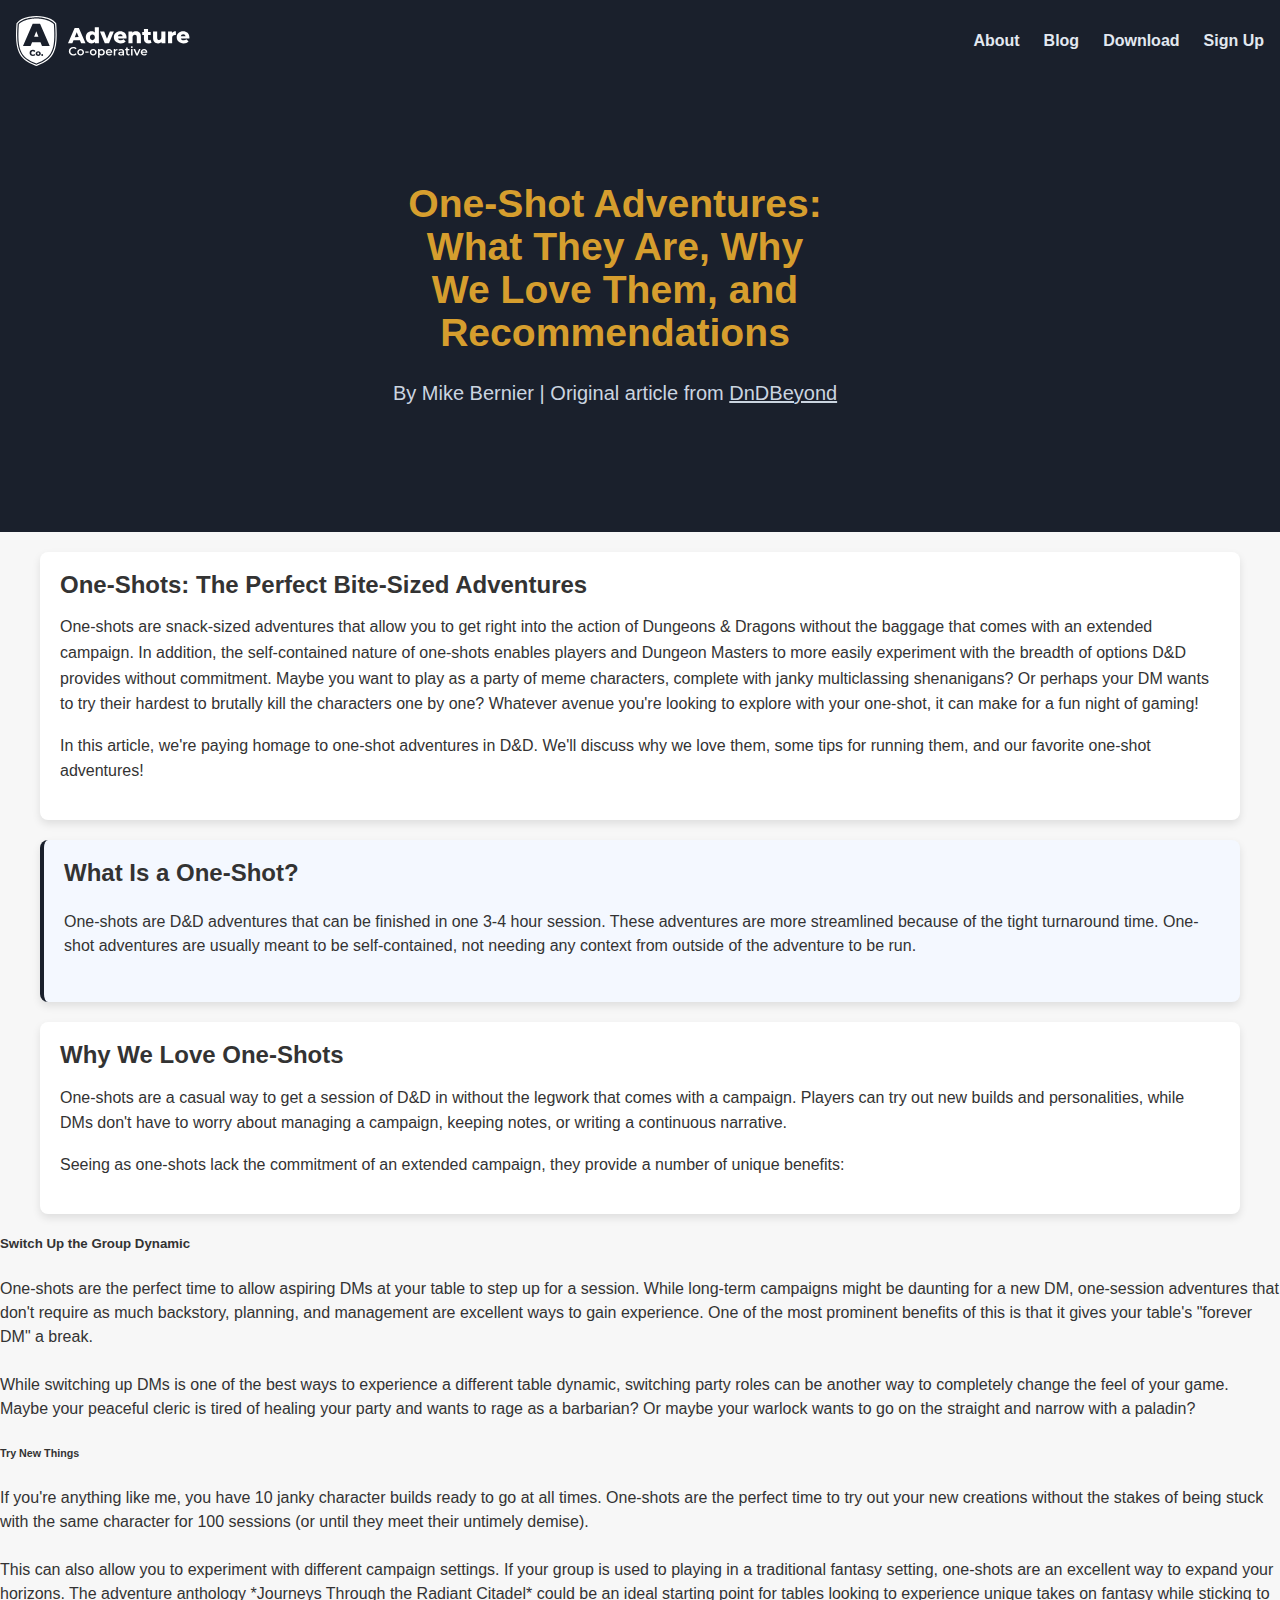
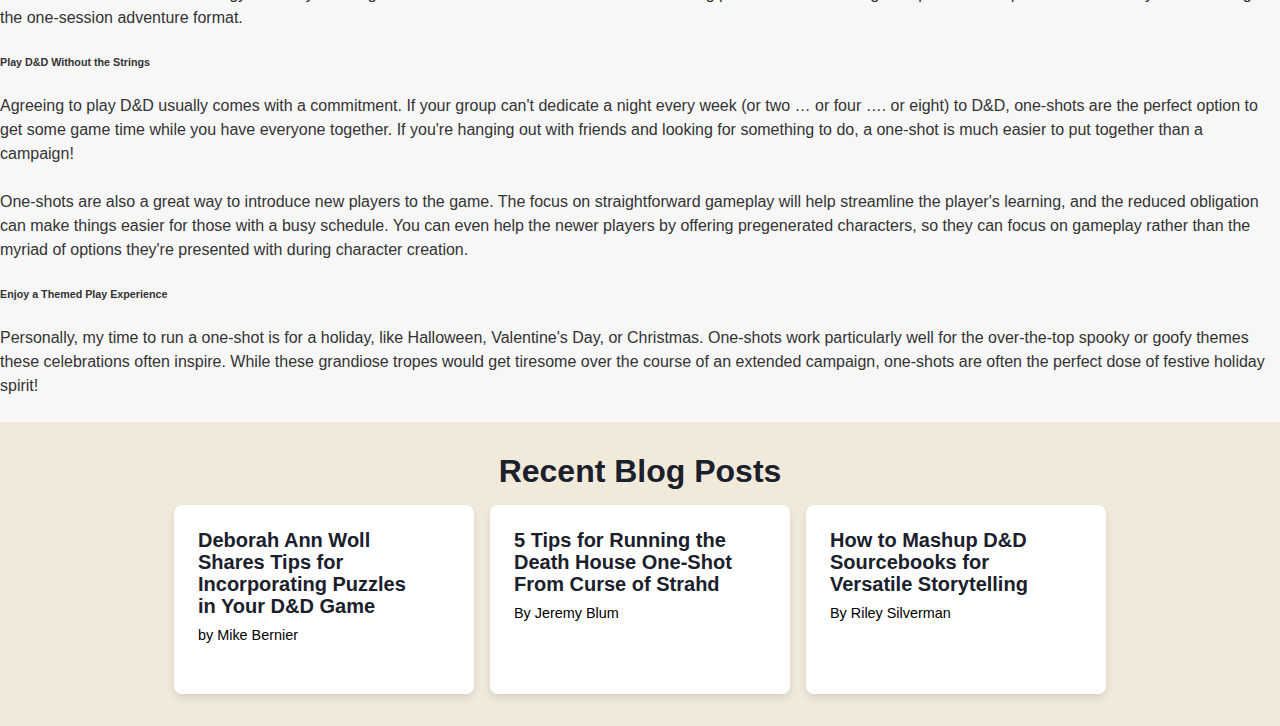
<file: Projects/Two Page Site/blog-post.html>
<!DOCTYPE html>
<html lang="en">
<head>
    <meta charset="UTF-8">
    <meta name="viewport" content="width=device-width, initial-scale=1.0">
    <title>Adventure Co</title>
    <link rel="stylesheet" href="./css/blog-post.css">
    <link rel="preconnect" href="https://fonts.googleapis.com">
<link rel="preconnect" href="https://fonts.gstatic.com" crossorigin>
<link href="https://fonts.googleapis.com/css2?family=Carme&display=swap" rel="stylesheet">
</head>
<header class="navbar">
    <div class="container1">
          
        <!-- Logo section with your SVG image -->
    <a href="/" class="navbar__logo">
        <img src="./images/logo-ac.svg" alt="Logo" class="navbar__logo-img" />
      </a>
      
      <!-- Navigation menu -->
      <nav id="nav" class="navbar__nav">
        <ul class="navbar__list">
          
          <!-- List of navigation links -->
          <li>
            <a href="#" class="navbar__link">About</a>
          </li>
          <li>
            <a href="#" class="navbar__link">Blog</a>
          </li>
          <li>
            <a href="#" class="navbar__link">Download</a>
          </li>
          <li>
            <a href="#" class="navbar__link">Sign Up</a>
          </li>
          </ul>
      </nav>
    </div>
</header>
<body>
    <section class="banner">
        <div class="container1">
            <div class="banner__content">
                <h2 class="banner__title">One-Shot Adventures: What They Are, Why We Love Them, and Recommendations</h2>
                <p class="banner__text">By Mike Bernier | Original article from&nbsp;<a href="https://www.dndbeyond.com/posts/1300-one-shot-adventures-what-they-are-why-we-love-them">DnDBeyond</a></p>
            </div>
        </div>
    </section>

    <section>
        <div class="container">
            <div class="main-content">
                <div class="section-content">
                    <h1>One-Shots: The Perfect Bite-Sized Adventures</h1>
                    <p>
                        One-shots are snack-sized adventures that allow you to get right into the action of Dungeons & Dragons without the baggage that comes with an extended campaign. In addition, the self-contained nature of one-shots enables players and Dungeon Masters to more easily experiment with the breadth of options D&D provides without commitment. Maybe you want to play as a party of meme characters, complete with janky multiclassing shenanigans? Or perhaps your DM wants to try their hardest to brutally kill the characters one by one? Whatever avenue you're looking to explore with your one-shot, it can make for a fun night of gaming!
                    </p>
                    <p>
                        In this article, we're paying homage to one-shot adventures in D&D. We'll discuss why we love them, some tips for running them, and our favorite one-shot adventures!
                    </p>
                </div>
    
                <div class="section-box">
                    <h2>What Is a One-Shot?</h2>
                    <p>
                        One-shots are D&D adventures that can be finished in one 3-4 hour session. These adventures are more streamlined because of the tight turnaround time. One-shot adventures are usually meant to be self-contained, not needing any context from outside of the adventure to be run.
                    </p>
                </div>

                <div class="section-content">
                    <h2>Why We Love One-Shots</h2>
                    <p>
                        One-shots are a casual way to get a session of D&D in without the legwork that comes with a campaign. Players can try out new builds and personalities, while DMs don't have to worry about managing a campaign, keeping notes, or writing a continuous narrative.
                    </p>
                    <p>
                        Seeing as one-shots lack the commitment of an extended campaign, they provide a number of unique benefits: 
                    </p>
                </div>
            </div>
        </div>
    </section>       

    <section class="responsive-section">
        <div class="responsive-content">
            <h5>Switch Up the Group Dynamic</h5>
            <p>
                One-shots are the perfect time to allow aspiring DMs at your table to step up for a session. While long-term campaigns might be daunting for a new DM, one-session adventures that don't require as much backstory, planning, and management are excellent ways to gain experience. One of the most prominent benefits of this is that it gives your table's "forever DM" a break.
            </p>
            <p>
                While switching up DMs is one of the best ways to experience a different table dynamic, switching party roles can be another way to completely change the feel of your game. Maybe your peaceful cleric is tired of healing your party and wants to rage as a barbarian? Or maybe your warlock wants to go on the straight and narrow with a paladin?
            </p>
        
            <h6>Try New Things</h6>
            <p>
                If you're anything like me, you have 10 janky character builds ready to go at all times. One-shots are the perfect time to try out your new creations without the stakes of being stuck with the same character for 100 sessions (or until they meet their untimely demise).
            </p>
            <p>
                This can also allow you to experiment with different campaign settings. If your group is used to playing in a traditional fantasy setting, one-shots are an excellent way to expand your horizons. The adventure anthology *Journeys Through the Radiant Citadel* could be an ideal starting point for tables looking to experience unique takes on fantasy while sticking to the one-session adventure format.
            </p>
        
            <h6>Play D&D Without the Strings</h6>
            <p>
                Agreeing to play D&D usually comes with a commitment. If your group can't dedicate a night every week (or two … or four …. or eight) to D&D, one-shots are the perfect option to get some game time while you have everyone together. If you're hanging out with friends and looking for something to do, a one-shot is much easier to put together than a campaign!
            </p>
            <p>
                One-shots are also a great way to introduce new players to the game. The focus on straightforward gameplay will help streamline the player's learning, and the reduced obligation can make things easier for those with a busy schedule. You can even help the newer players by offering pregenerated characters, so they can focus on gameplay rather than the myriad of options they're presented with during character creation.
            </p>
        
            <h6>Enjoy a Themed Play Experience</h6>
            <p>
                Personally, my time to run a one-shot is for a holiday, like Halloween, Valentine's Day, or Christmas. One-shots work particularly well for the over-the-top spooky or goofy themes these celebrations often inspire. While these grandiose tropes would get tiresome over the course of an extended campaign, one-shots are often the perfect dose of festive holiday spirit!
            </p>
        </div>
    </section>

    <section class="blog-posts">
        <h2>Recent Blog Posts</h2>
        <div class="post-grid">
            <a href="https://www.dndbeyond.com/posts/1176-deborah-ann-woll-shares-tips-for-incorporating" class="post-card">
                <h3>Deborah Ann Woll Shares Tips for Incorporating Puzzles in Your D&D Game</h3>
                <p>by Mike Bernier</p>
            </a>
            <a href="https://www.dndbeyond.com/posts/1092-5-tips-for-running-the-death-house-one-shot-from" class="post-card">
                <h3>5 Tips for Running the Death House One-Shot From Curse of Strahd</h3>
                <p>By Jeremy Blum</p>
            </a>
            <a href="https://www.dndbeyond.com/posts/1255-how-to-mashup-d-d-sourcebooks-for-versatile" class="post-card">
                <h3>How to Mashup D&D Sourcebooks for Versatile Storytelling</h3>
                <p>By Riley Silverman</p>
            </a>
        </div>
    </section>
</file>
<file: Projects/Two Page Site/css/blog-post.css>
/* ---------- CSS Reset ---------- */
/* Adapted from: https://piccalil.li/blog/a-more-modern-css-reset/ */

/* Box sizing rules */
*,
*::before,
*::after {
  box-sizing: border-box;
}

/* Prevent font size inflation */
html {
  -moz-text-size-adjust: none;
  -webkit-text-size-adjust: none;
  text-size-adjust: none;
  color: var(--color-primary);
  font-family: var(--font-primary);
  line-height: 1.5;
}

/* Remove default margin in favor of better control in authored CSS */
h1,
h2,
h3,
h4,
h5,
h6,
p,
figure,
blockquote,
ol,
ul,
dl,
dd {
  margin: 0 0 1.5rem;
}

/* Remove list styles on ul, ol elements with a list role */
ul[role="list"],
ol[role="list"] {
  list-style: none;
}

/* Set core body defaults */
body {
  min-height: 100vh;
  margin: 0;
}

/* Set shorter line heights on headings and interactive elements */
h1,
h2,
h3,
h4,
button,
input,
label {
  line-height: 1.1;
}

/* Balance text wrapping on headings */
h1,
h2,
h3,
h4 {
  text-wrap: balance;
}

/* A elements without a class get default styles */
a:not([class]) {
  text-decoration-skip-ink: auto;
  color: var(--color-blue);
  transition: all var(--transition);
}

a:not([class]):hover,
a:not([class]):focus-visible {
  color: var(--color-green);
}

/* Make images easier to work with */
img,
picture,
svg {
  max-width: 100%;
  display: block;
}

svg {
  fill: currentColor;
}

svg:not(:root) {
  overflow: hidden;
}

/* Inherit fonts for inputs and buttons */
input,
button,
textarea,
select {
  font-family: inherit;
  font-size: inherit;
}

/* Ensure textareas without a rows attribute are not tiny */
textarea:not([rows]) {
  min-height: 10em;
}

/* Anchored elements have extra scroll margin */
:target {
  scroll-margin-block: 5ex;
}

/* Remove all animations, transitions, and smooth scroll for users who prefer reduced motion */
@media (prefers-reduced-motion: reduce) {
  html:focus-within {
    scroll-behavior: auto;
  }

  *,
  *::before,
  *::after {
    animation-duration: 0.01ms !important;
    animation-iteration-count: 1 !important;
    transition-duration: 0.01ms !important;
    scroll-behavior: auto !important;
  }
}

.container1 {
  display: flex;
  justify-content: space-between;
  align-items: center;
  background-color: #1a202c;
  padding: 1rem;
}

.navbar__logo {
  width: 25%;
  margin-right: 0.5rem;
}

.navbar__logo-img {
  height: 3.125rem;
}

.navbar__nav {
  display: flex;
}

.navbar__list {
  list-style: none;
  display: flex;
  gap: 1.5rem;
  margin: 0;
  padding: 0;
}

.navbar__link {
  color: #E2E8F0;
  text-decoration: none;
  font-weight: bold;
}

.navbar__link:hover {
  background-color: #D69E2E;
}

.navbar__link:hover,
.navbar__link:focus {
  color: #1a202c;
}

.banner {
  background-image: url(../images/hero-banner.jpg);
  background-position: center;
  background-size: cover;
}

.banner .container1 {
  display: flex;
  justify-content: center;
  align-items: center;
  min-height: 50vh;
  text-align: center;
  padding: 3em 1.5em;
}

.banner__content {
  width: min(35em, 100%);
  display: flex;
  flex-direction: column;
  align-items: center;
  text-align: center;
}

.banner__title {
  color: #D69E2E;
  display: flex;
  align-items: center;
  margin-right: 3.125rem;
}

.banner__text {
  font-size: 1.15rem;
  color: #CBD5E0;
  display: flex;
  align-items: center;
  margin-right: 3.125rem;
}

@media only screen and (min-width: 45em) {
  .banner__title {
      font-size: 2.069rem;
  }

  .banner__text,
  .btn--large {
      font-size: 1.2rem;
  }
}

@media only screen and (min-width: 60em) {
  .banner__title {
      font-size: 2.444rem;
  }

  .banner__text,
  .btn--large {
      font-size: 1.25rem;
  }
}

* {
  box-sizing: border-box;
  margin: 0;
  padding: 0;
  font-family: Arial, sans-serif;
}

body {
  background-color: #f7f7f7;
  color: #333;
}

.container {
  display: flex;
  max-width: 75rem;
  margin: 1.25rem auto;
  gap: 1.25rem;
}

.main-content {
  flex: 2;
  display: flex;
  flex-direction: column;
  gap: 1.25rem;
}

.section-content {
  padding: 1.25rem;
  background-color: #ffffff;
  border-radius: 0.5rem;
  box-shadow: 0 0.25rem 0.5rem rgba(0, 0, 0, 0.1);
}

.section-content h1,
.section-content h2 {
  font-size: 1.5rem;
  margin-bottom: 1rem;
  color: #333;
}

.section-content p {
  line-height: 1.6;
  margin-bottom: 1rem;
}

.section-box {
  padding: 1.25rem;
  background-color: #f4f8ff;
  border-left: 0.25rem solid #1a202c;
  border-radius: 0.5rem;
  box-shadow: 0 0.25rem 0.5rem rgba(0, 0, 0, 0.1);
}

.section-container {
  max-width: 60rem;
  margin: 1.25rem auto;
  padding: 1.5rem;
  background-color: #f8f9fc; /* Matches the light background in the top sections */
  border: 1px solid #e1e4e8; /* Matches the border color used in the top sections */
  border-radius: 0.5rem;
  box-shadow: 0 0.25rem 0.5rem rgba(0, 0, 0, 0.1); /* Subtle shadow for depth */
}

.section-container h2 {
  font-size: 1.5rem;
  font-weight: bold;
  color: #394A59; /* Ensures the header matches the top sections */
  margin-bottom: 1rem;
}

.section-container p {
  font-size: 1rem;
  line-height: 1.6;
  color: #333333;
  margin-bottom: 1.25rem;
}

/* Optional: Ensure padding consistency for inner content */
.section-container > * {
  padding: 0;
}

.blog-posts {
  text-align: center;
  padding: 2rem;
  background-color: #f1e9d9;
}

.blog-posts h2 {
  font-size: 2rem;
  margin-bottom: 1rem;
  color: #1a202c; 
}

.post-grid {
  display: flex;
  gap: 1rem;
  justify-content: center;
}

.post-card {
  background-color: #fff;
  padding: 1.5rem;
  border-radius: 8px;
  box-shadow: 0 4px 8px rgba(0, 0, 0, 0.1);
  text-align: left;
  width: 300px;
  transition: transform 0.3s, box-shadow 0.3s;
  text-decoration: none;
  color: inherit;
}

.post-card:hover {
  transform: translateY(-5px);
  box-shadow: 0 8px 16px rgba(0, 0, 0, 0.2);
}

.post-card h3 {
  font-size: 1.25rem;
  color: #1a202c; /* Adjust as per your brand color */
  margin-bottom: 0.5rem;
}

.post-card p {
  color: #000;
  font-size: 0.9rem;
}
</file>
